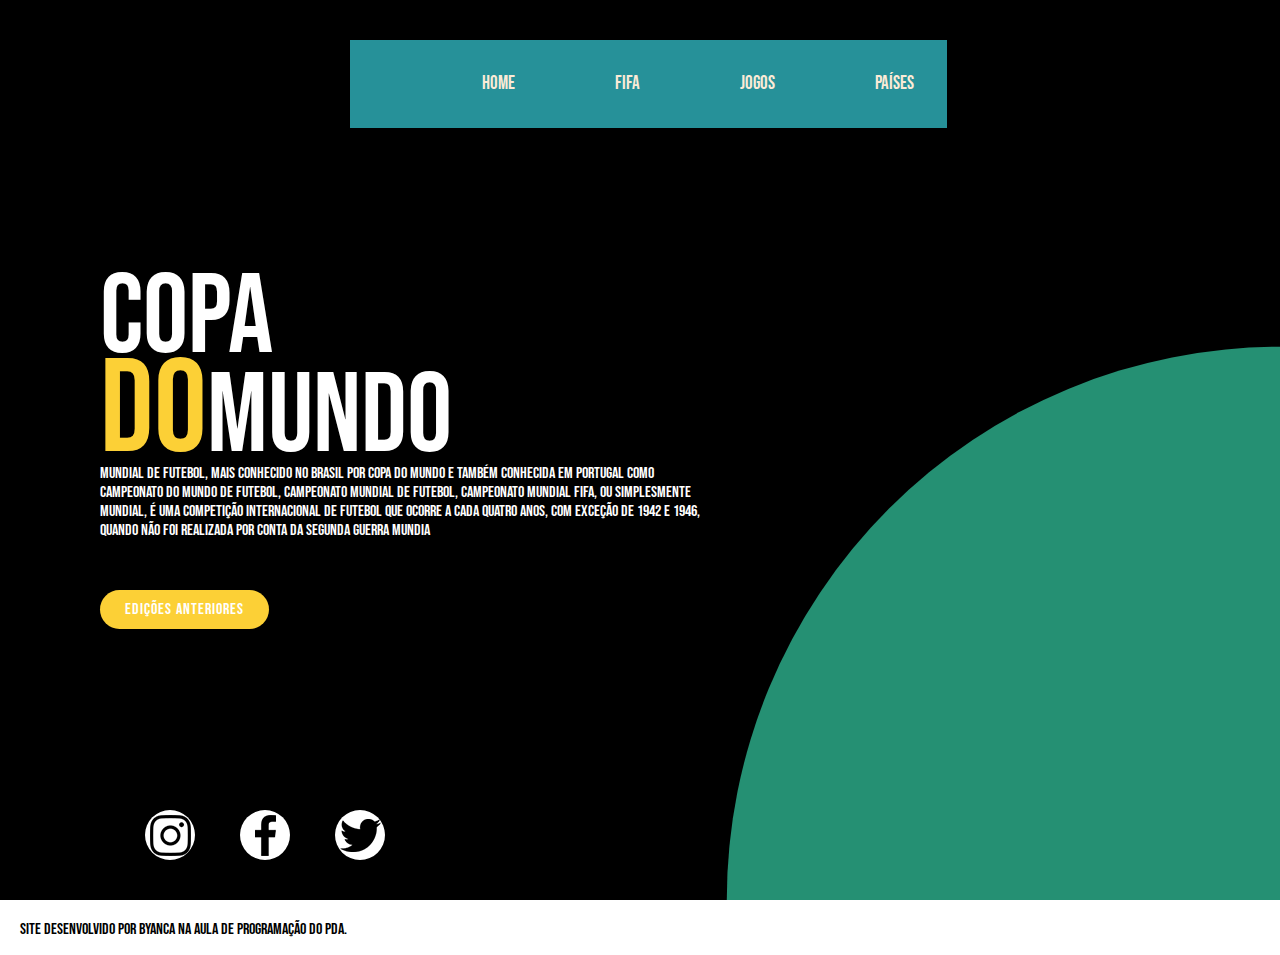
<file: index.html>
<!DOCTYPE html>
<html lang="pt-br">

<head>
    <meta charset="UTF-8">
    <meta http-equiv="X-UA-Compatible" content="IE=edge">
    <meta name="viewport" content="width=device-width, initial-scale=1.0">
    <link rel="stylesheet" href="style.css">
    <link rel="shortcut icon" href="/fifalogo.png" type="image/x-icon">
    <title>Copa 2022</title>
</head>

<body>
    <section>
        <div class="circulo">
        </div>
        <header>
            <nav class="navegation">
                <ul>
                    <li><a href="#">Home</a></li>
                    <li><a href="#">FIFA</a></li>
                    <li><a href="#">JOGOS</a></li>
                    <li><a href="#">PAÍSES</a></li>
                </ul>
            </nav>
        </header>
        <div class="container">
            <div class="text">
                <h2>COPA <br> <span>do</span>Mundo</h2>
                <p>Mundial de Futebol, mais conhecido no Brasil por Copa do Mundo e também conhecida em Portugal como
                    Campeonato do Mundo de Futebol, Campeonato Mundial de Futebol, Campeonato Mundial FIFA, ou
                    simplesmente Mundial, é uma competição internacional de futebol que ocorre a cada quatro anos, com
                    exceção de 1942 e 1946, quando não foi realizada por conta da Segunda Guerra Mundia</p>

                <a href="#">Edições anteriores</a>
            </div>
        </div>

        <ul class="icons">
            <li><a href="#"><img src="instagram.png" alt="icons"></a></li>
            <li><a href="#"><img src="facebook.png" alt="icons"></a></li>
            <li><a href="#"><img src="twitter.png" alt="icons"></a></li>
        </ul>

  
    </section>

<footer>
    <p>site desenvolvido por Byanca na aula de programação do PDA.</p>
</footer>
</body>

</html>
</file>
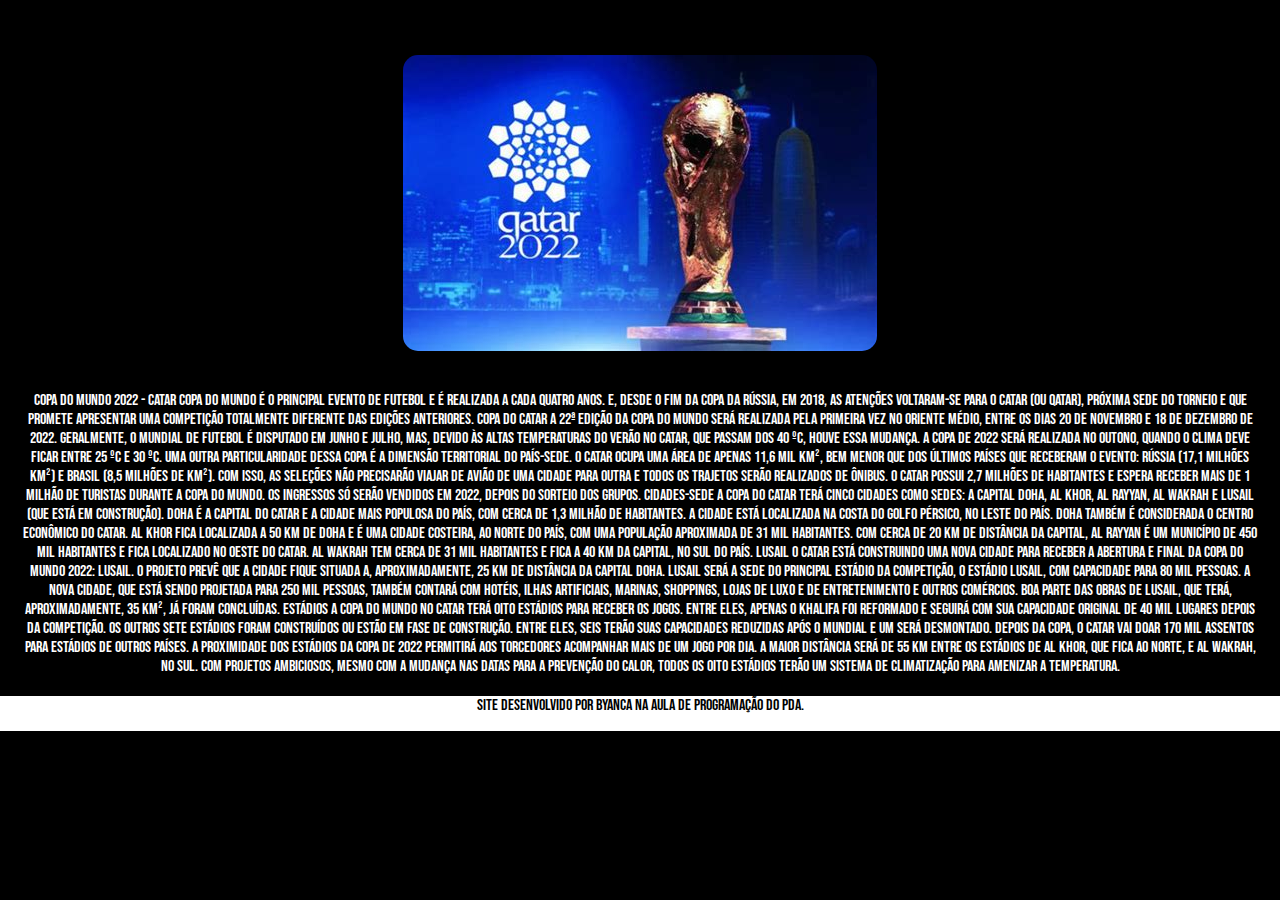
<file: jogos.html>
<!DOCTYPE html>
<html lang="pt-br">
<head>
    <meta charset="UTF-8">
    <meta http-equiv="X-UA-Compatible" content="IE=edge">
    <meta name="viewport" content="width=device-width, initial-scale=1.0">
    <link rel="shortcut icon" href="/fifalogo.png" type="image/x-icon">
    <link rel="stylesheet" href="jogos.css">
    <title>jogos</title>
</head>
<body>
    <div class="text">
        <img src="/th-1492476486" >
        <p>Copa do Mundo 2022 - Catar
            Copa do Mundo é o principal evento de futebol e é realizada a cada quatro anos. E, desde o fim da Copa da
            Rússia, em 2018, as atenções voltaram-se para o Catar (ou Qatar), próxima sede do torneio e que promete
            apresentar uma competição totalmente diferente das edições anteriores.

            Copa do Catar
            A 22ª edição da Copa do Mundo será realizada pela primeira vez no Oriente Médio, entre os dias 20 de
            novembro e 18 de dezembro de 2022. Geralmente, o mundial de futebol é disputado em junho e julho, mas,
            devido às altas temperaturas do verão no Catar, que passam dos 40 ºC, houve essa mudança. A Copa de 2022
            será realizada no outono, quando o clima deve ficar entre 25 ºC e 30 ºC.

            Uma outra particularidade dessa Copa é a dimensão territorial do país-sede. O Catar ocupa uma área de apenas
            11,6 mil km², bem menor que dos últimos países que receberam o evento: Rússia (17,1 milhões km²) e Brasil
            (8,5 milhões de km²). Com isso, as seleções não precisarão viajar de avião de uma cidade para outra e todos
            os trajetos serão realizados de ônibus.

            O Catar possui 2,7 milhões de habitantes e espera receber mais de 1 milhão de turistas durante a Copa do
            Mundo. Os ingressos só serão vendidos em 2022, depois do sorteio dos grupos.

            Cidades-sede
            A Copa do Catar terá cinco cidades como sedes: a capital Doha, Al Khor, Al Rayyan, Al Wakrah e Lusail (que
            está em construção).

            Doha é a capital do Catar e a cidade mais populosa do país, com cerca de 1,3 milhão de habitantes. A cidade
            está localizada na costa do Golfo Pérsico, no leste do país. Doha também é considerada o centro econômico do
            Catar.

            Al Khor fica localizada a 50 km de Doha e é uma cidade costeira, ao norte do país, com uma população
            aproximada de 31 mil habitantes. Com cerca de 20 km de distância da capital, Al Rayyan é um município de 450
            mil habitantes e fica localizado no oeste do Catar. Al Wakrah tem cerca de 31 mil habitantes e fica a 40 km
            da capital, no sul do país.

            Lusail
            O Catar está construindo uma nova cidade para receber a abertura e final da Copa do Mundo 2022: Lusail. O
            projeto prevê que a cidade fique situada a, aproximadamente, 25 km de distância da capital Doha. Lusail será
            a sede do principal estádio da competição, o Estádio Lusail, com capacidade para 80 mil pessoas. A nova
            cidade, que está sendo projetada para 250 mil pessoas, também contará com hotéis, ilhas artificiais,
            marinas, shoppings, lojas de luxo e de entretenimento e outros comércios. Boa parte das obras de Lusail, que
            terá, aproximadamente, 35 km², já foram concluídas.

            Estádios
            A Copa do Mundo no Catar terá oito estádios para receber os jogos. Entre eles, apenas o Khalifa foi
            reformado e seguirá com sua capacidade original de 40 mil lugares depois da competição. Os outros sete
            estádios foram construídos ou estão em fase de construção. Entre eles, seis terão suas capacidades reduzidas
            após o mundial e um será desmontado. Depois da Copa, o Catar vai doar 170 mil assentos para estádios de
            outros países.

            A proximidade dos estádios da Copa de 2022 permitirá aos torcedores acompanhar mais de um jogo por dia. A
            maior distância será de 55 km entre os estádios de Al Khor, que fica ao norte, e Al Wakrah, no sul.

            Com projetos ambiciosos, mesmo com a mudança nas datas para a prevenção do calor, todos os oito estádios
            terão um sistema de climatização para amenizar a temperatura.</p>
    </div>
    <footer>
        <p>site desenvolvido por Byanca na aula de programação do PDA.</p>
    </footer>
</body>
</html>
</file>
<file: style.css>
@import url('https://fonts.googleapis.com/css2?family=Bebas+Neue&display=swap');

*{
margin: 0;
padding: 0;
box-sizing: border-box;
font-family: 'Bebas Neue', cursive;
}

section{
    position: relative;
    width: 100%;
    min-height: 100vh;
    padding: 100px;
    background: rgb(0, 0, 0);
    display: flex;
    align-items: center;
    justify-content: space-between;
    overflow: hidden;
}

.circulo{
    position: absolute;
    top: 0;
    left: 0;
    width: 100%;
    height: 100%;
    background-color: #259073;
    clip-path: circle(50% at bottom right);

} 


header{
    position: absolute;
    top: 0;
    left: 0;
    width: 100%;
    padding: 40px 100px;
    display: flex;
    align-items: center;
    justify-content: space-between;
}

.navegation{
    background: #269199;
    margin-left: 250px;
    margin-right: 250px;
    padding: 3%;
}

header .navegation ul{
position: relative;
display: flex;
}

header .navegation li{
    list-style: none;
}


header .navegation li a{
color: antiquewhite;
display: inline-block;
text-decoration: none;
font-weight: 500;
font-size: 19px;
margin-left: 100px;
}

.container{
    position: relative;
    width: 100%;
    display: flex;
    align-items: center;
    justify-content: space-between;
}

.container .text{
    position: relative;
    max-width: 600px;
    margin-right: 20px;
}

.container .text h2{
    color: #fff;
    font-size: 3cm;
    line-height:2.5cm;
    font-weight: 500;
}

.container .text h2 span{
    font-size: 3.5cm;
    color:  #fcd036 ;
}


.container .text p{
    color: #fff;
}

.container .text a{
    display: inline-block;
    margin-top: 50px;
    padding: 10px 25px;
    background: #fcd036;
    color: #fff; 
    font-weight: 500;
    text-decoration: none;
    letter-spacing: 1px;
    border-radius: 40px;
    transition: 0.3 ease-in-out;
}

.container .text a:hover{
transform: translateY(-10px);
}

.icons{
    position:absolute;
    bottom: 40px;
    left: 100px;
    display: flex;
    align-items: center;
    justify-content: center;
}

.icons li{
    list-style: none;
}

.icons li a{
    display: inline-block;
    width: 50px;
    height: 50px;
    border-radius: 50%;
    background: #fff;
    margin-left: 45px;
    display: flex;
    align-items: center;
    justify-content: center;
    transition: 0.3s ease-in-out;
}

.icons li a:hover{
    background-color: #269199;
   transform: translateY(-10px);
}

.boxImg{
    position: absolute;
    right: 0;
    bottom: -40px;
}
.boxImg img{
    width: 200px;
}
.boxImg .img1{
    transform: rotate(-15deg)
}
.boxImg .img2{
    transform: rotate(5deg)
}
.boxImg .img3{
    transform: rotate(15deg)
}
.boxImg .img4{
    transform: rotate(-15deg)
}
footer{
    height: 35px;
    
}
footer p{
    margin: 20px;
}
</file>
<file: jogos.css>
@import url('https://fonts.googleapis.com/css2?family=Bebas+Neue&display=swap');

*{
margin: 0;
padding: 0;
box-sizing: border-box;
font-family: 'Bebas Neue', cursive;
}

body{
    align-items: center;
    text-align: center;
    background: black;
    color: white;
}
.text{
    margin: 20px;
}
img{
    margin: 30px;
    border-radius: 20px;
    padding: 5px;
}
footer{
    background: white;
    height: 35px;
    color: black;
}
footer p{
    margin: 20px;
}
</file>
